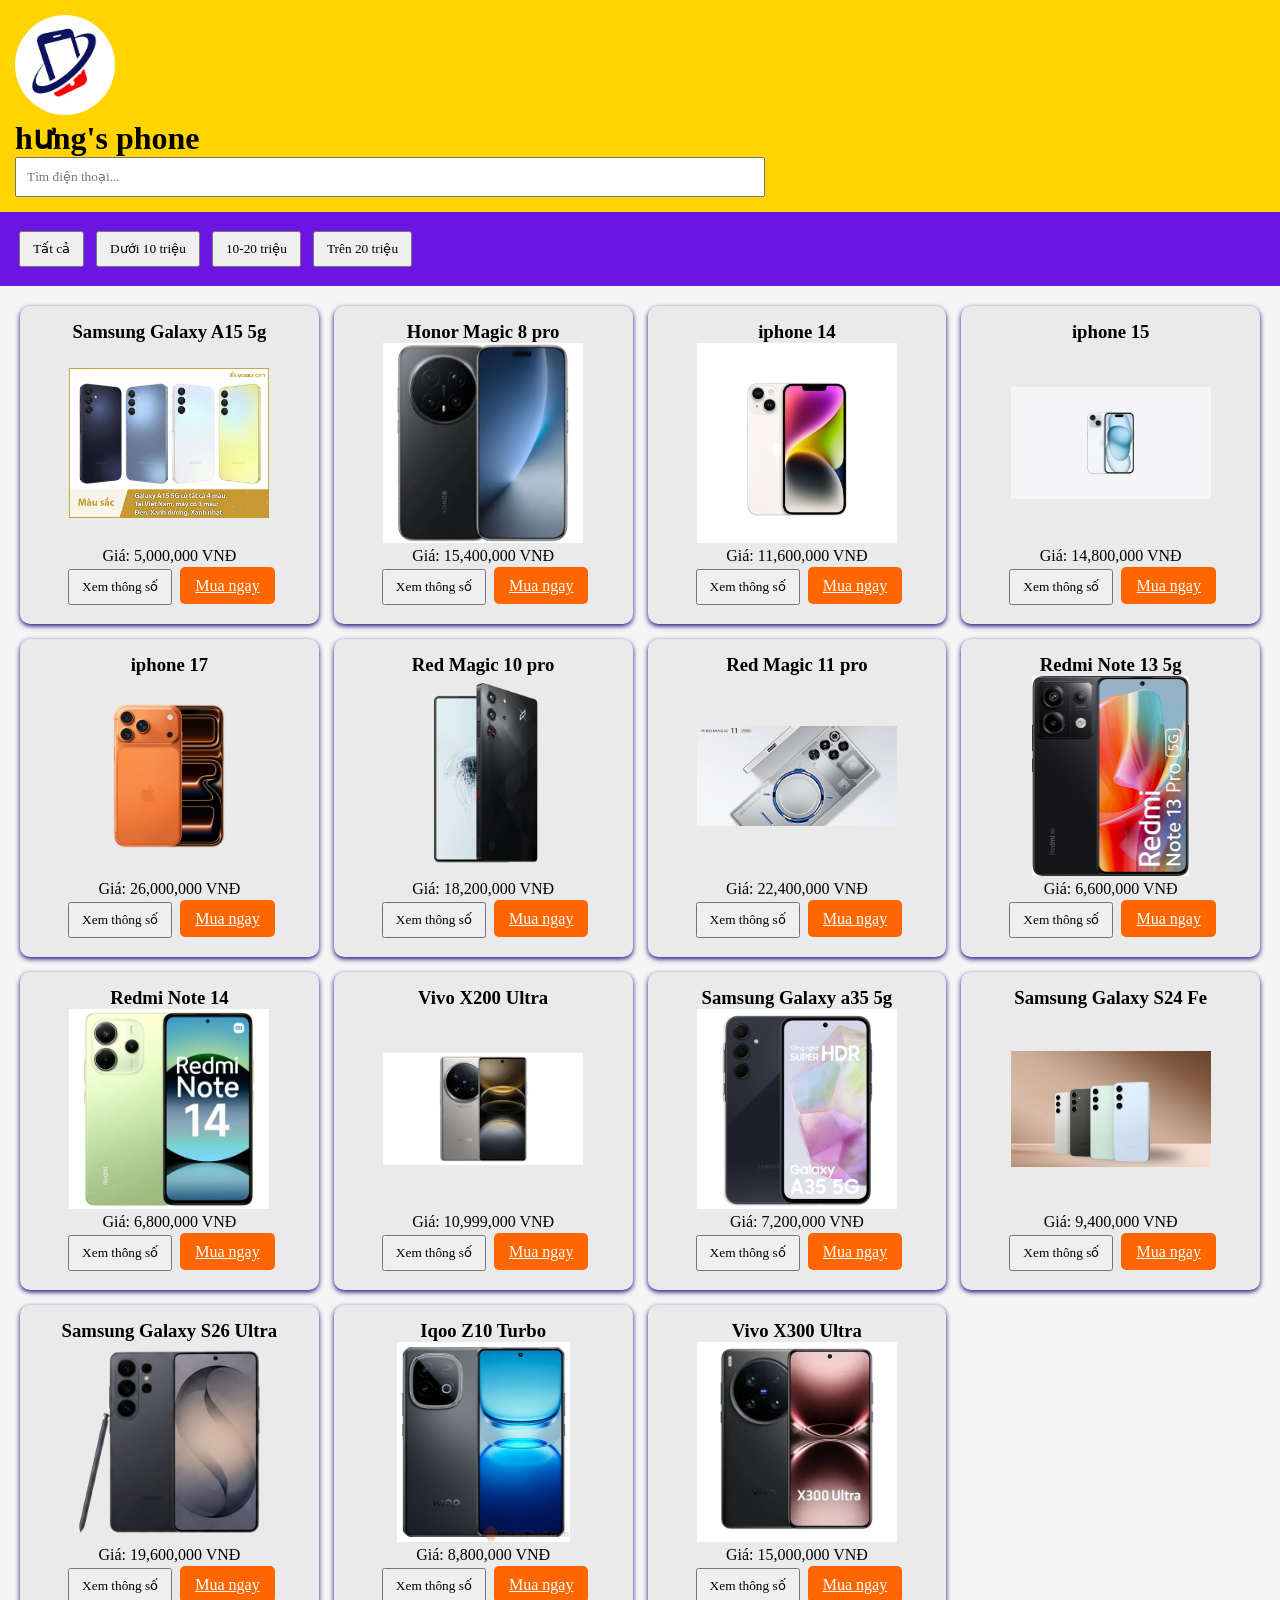
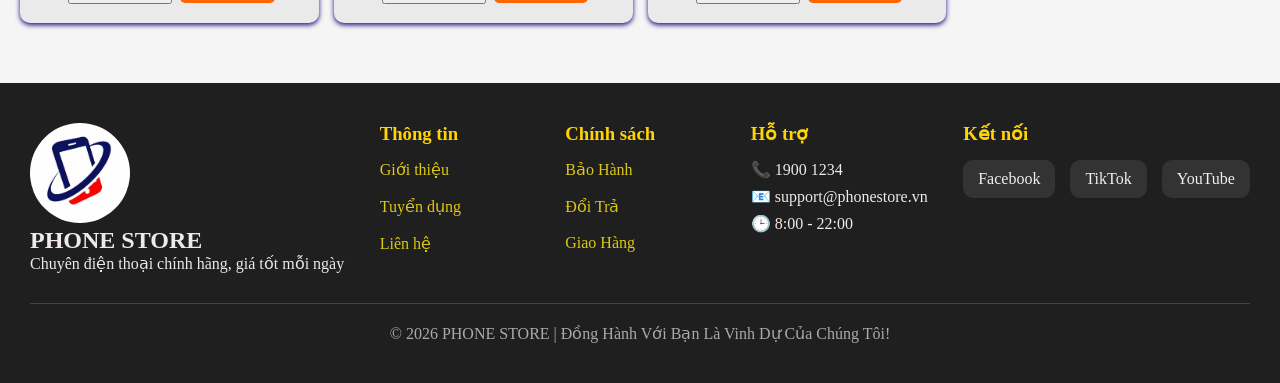
<file: index.html>
<!DOCTYPE html>
<html lang="vi">
<head>
<meta charset="UTF-8">
<meta name="viewport" content="width=device-width, initial-scale=1.0">
<title>Phone Store Pro</title>
<link rel="stylesheet" href="style.css">
<style>
    .buy-btn{
    background:#ff6600;
    color:white;
    border:none;
    padding:10px 15px;
    border-radius:5px;
    cursor:pointer;
    transition:0.3s;
}

.buy-btn:hover{
    background:#e65c00;
}

.buy-btn.selected{
    background:#28a745;
}
</style>
</head>
<body>
<header>
<img src="logo.jpg"
style="
width:100px;
height:100px;
border-radius:50%;
object-fit:cover;
">
<h1> hưng's phone</h1>
<input id="search" class="search" placeholder="Tìm điện thoại..." onkeyup="searchPhone()">
</header>
<div class="filters">
<button onclick="filterPrice('all')">Tất cả</button>
<button onclick="filterPrice('low')">Dưới 10 triệu</button>
<button onclick="filterPrice('mid')">10-20 triệu</button>
<button onclick="filterPrice('high')">Trên 20 triệu</button>
</div>
<div class="products" id="products">

<div class="card" data-price="5000000">
<h3>Samsung Galaxy A15 5g</h3>
<img src="samsunggalaxya155g.jpg" alt="phone">
<p>Giá: 5,000,000 VNĐ</p>
<button onclick="showSpec('Model 1','50MP','8GB','128GB','mediatekg99','5000mAh')">Xem thông số</button>
<a class="buy-btn" href="muahang.html">
    Mua ngay
</a>
</div>

<div class="card" data-price="15400000">
<h3>Honor Magic 8 pro</h3>
<img src="honormagic8pro.jpg" alt="phone">
<p>Giá: 15,400,000 VNĐ</p>
<button onclick="showSpec('Model 2','50MP','8GB','256GB','Snapdragon','5000mAh')">Xem thông số</button>
<a class="buy-btn" href="muahang.html">
    Mua ngay
</a>
</div>

<div class="card" data-price="11600000">
<h3>iphone 14 </h3>
<img src="iphone14.jpg" alt="phone">
<p>Giá: 11,600,000 VNĐ</p>
<button onclick="showSpec('Model 3','50MP','8GB','256GB','Snapdragon','5000mAh')">Xem thông số</button>
<a class="buy-btn" href="muahang.html">
    Mua ngay
</a>
</div>

<div class="card" data-price="14800000">
<h3>iphone 15</h3>
<img src="iphone15.jpg" alt="phone">
<p>Giá: 14,800,000 VNĐ</p>
<button onclick="showSpec('Model 4','50MP','8GB','256GB','Snapdragon','5000mAh')">Xem thông số</button>
<a class="buy-btn" href="muahang.html">
    Mua ngay
</a>
</div>

<div class="card" data-price="26000000">
<h3>iphone 17 </h3>
<img src="iphone17.jpg" alt="phone">
<p>Giá: 26,000,000 VNĐ</p>
<button onclick="showSpec('Model 5','50MP','12GB','256GB','Snapdragon','5000mAh')">Xem thông số</button>
<a class="buy-btn" href="muahang.html">
    Mua ngay
</a>
</div>

<div class="card" data-price="18200000">
<h3>Red Magic 10 pro</h3>
<img src="redmagic10pro.jpg" alt="phone">
<p>Giá: 18,200,000 VNĐ</p>
<button onclick="showSpec('Model 6','50MP','8GB','256GB','Snapdragon','5000mAh')">Xem thông số</button>
<a class="buy-btn" href="muahang.html">
    Mua ngay
</a>
</div>

<div class="card" data-price="22400000">
<h3>Red Magic 11 pro</h3>
<img src="redmagic11pro.jpg" alt="phone">
<p>Giá: 22,400,000 VNĐ</p>
<button onclick="showSpec('Model 7','50MP','8GB','256GB','Snapdragon','5000mAh')">Xem thông số</button>
<a class="buy-btn" href="muahang.html">
    Mua ngay
</a>
</div>

<div class="card" data-price="6600000">
<h3>Redmi Note 13 5g</h3>
<img src="redminote135g.jpg" alt="phone">
<p>Giá: 6,600,000 VNĐ</p>
<button onclick="showSpec('Model 8','50MP','8GB','256GB','Snapdragon','5000mAh')">Xem thông số</button>
<a class="buy-btn" href="muahang.html">
    Mua ngay
</a>
</div>

<div class="card" data-price="6800000">
<h3>Redmi Note 14</h3>
<img src="redminote14.jpg" alt="phone">
<p>Giá: 6,800,000 VNĐ</p>
<button onclick="showSpec('Model 9','50MP','8GB','256GB','Snapdragon','5000mAh')">Xem thông số</button>
<a class="buy-btn" href="muahang.html">
    Mua ngay
</a>
</div>

<div class="card" data-price="10999000">
<h3>Vivo X200 Ultra</h3>
<img src="vivox200ultra.jpg" alt="phone">
<p>Giá: 10,999,000 VNĐ</p>
<button onclick="showSpec('Model 10','50MP','8GB','256GB','Snapdragon','5000mAh')">Xem thông số</button>
<a class="buy-btn" href="muahang.html">
    Mua ngay
</a>
</div>

<div class="card" data-price="7200000">
<h3>Samsung Galaxy a35 5g</h3>
<img src="samsunggalaxya355g.jpg" alt="phone">
<p>Giá: 7,200,000 VNĐ</p>
<button onclick="showSpec('Model 11','50MP','8GB','256GB','Snapdragon','5000mAh')">Xem thông số</button>
<a class="buy-btn" href="muahang.html">
    Mua ngay
</a>
</div>

<div class="card" data-price="9400000">
<h3>Samsung Galaxy S24 Fe</h3>
<img src="samsunggalaxys24fe.jpg" alt="phone">
<p>Giá: 9,400,000 VNĐ</p>
<button onclick="showSpec('Model 12','50MP','8GB','256GB','Snapdragon','5000mAh')">Xem thông số</button>
<a class="buy-btn" href="muahang.html">
    Mua ngay
</a>
</div>

<div class="card" data-price="19600000">
<h3>Samsung Galaxy S26 Ultra</h3>
<img src="samsunggalaxys26ultra.jpg"alt="phone">
<p>Giá: 19,600,000 VNĐ</p>
<button onclick="showSpec('Model 13','50MP','8GB','256GB','Snapdragon','5000mAh')">Xem thông số</button>
<a class="buy-btn" href="muahang.html">
    Mua ngay
</a>
</div>

<div class="card" data-price="8800000">
<h3>Iqoo Z10 Turbo</h3>
<img src="iqooz10turbo.jpg" alt="phone">
<p>Giá: 8,800,000 VNĐ</p>
<button onclick="showSpec('Model 14','50MP','8GB','256GB','Snapdragon','5000mAh')">Xem thông số</button>
<a class="buy-btn" href="muahang.html">
    Mua ngay
</a>
</div>

<div class="card" data-price="15000000">
<h3>Vivo X300 Ultra</h3>
<img src="vivox300ultra.jpg" alt="phone">
<p>Giá: 15,000,000 VNĐ</p>
<button onclick="showSpec('Model 15','50MP','8GB','256GB','Snapdragon','5000mAh')">Xem thông số</button>
<a class="buy-btn" href="muahang.html">
    Mua ngay
</a>
</div>

</div>

<div id="popup">
<div id="box">
<h2 id="name"></h2>
<p id="cam"></p>
<p id="ram"></p>
<p id="rom"></p>
<p id="chip"></p>
<p id="pin"></p>
<button onclick="closePop()">Đóng</button>
</div>
</div>
<script>
  function openOrder(product, btn){

document.querySelectorAll(".buy-btn").forEach(b => {
    b.classList.remove("selected");
    b.innerText = "Mua ngay";
});

btn.classList.add("selected");
btn.innerText = "✓ Đã chọn";

document.getElementById("orderPage").style.display="block";

document.getElementById("productName").innerText =
"Sản phẩm: " + product;

}

function closeOrder(){

document.getElementById("orderPage").style.display="none";

}

function confirmOrder(){

let name=document.getElementById("fullName").value;
let phone=document.getElementById("phone").value;
let email=document.getElementById("email").value;
let address=document.getElementById("address").value;

if(name==="" || phone==="" || email==="" || address===""){
alert("Vui lòng nhập đầy đủ thông tin!");
return;
}

alert(
"Đặt hàng thành công!\n\n" +
"Họ tên: "+name+
"\nSĐT: "+phone+
"\nEmail: "+email+
"\nĐịa chỉ: "+address
);

document.getElementById("orderPage").style.display="none";

}
function searchPhone(){
let v=document.getElementById('search').value.toLowerCase();
document.querySelectorAll('.card').forEach(c=>{
c.style.display=c.innerText.toLowerCase().includes(v)?'block':'none';
});
}

function filterPrice(t){
document.querySelectorAll('.card').forEach(c=>{
let p=parseInt(c.dataset.price);
if(t==='all') c.style.display='block';
if(t==='low') c.style.display=p<10000000?'block':'none';
if(t==='mid') c.style.display=(p>=10000000&&p<=20000000)?'block':'none';
if(t==='high') c.style.display=p>20000000?'block':'none';
});
}

function showSpec(n,c,rm,ro,ch,p){
document.getElementById("popup").style.display='block';
document.getElementById("name").innerText=n;
document.getElementById("cam").innerText='Camera: '+c;
document.getElementById("ram").innerText='RAM: '+rm;
document.getElementById("rom").innerText='Bộ nhớ: '+ro;
document.getElementById("chip").innerText='Chip: '+ch;
document.getElementById("pin").innerText='Pin: '+p;
}
function closePop(){popup.style.display='none';}
</script>
<div id="orderPage" style="
display:none;
position:fixed;
top:0;
left:0;
width:100%;
height:100%;
background:white;
z-index:9999;
overflow:auto;
">

<div style="
max-width:600px;
margin:30px auto;
padding:30px;
background:white;
">

<h1>Đặt hàng</h1>

<h3 id="productName"></h3>

<label>Họ và tên</label><br>
<input id="fullName" type="text" style="width:100%;padding:10px;"><br><br>

<label>Số điện thoại</label><br>
<input id="phone" type="tel" style="width:100%;padding:10px;"><br><br>

<label>Email</label><br>
<input id="email" type="email" style="width:100%;padding:10px;"><br><br>

<label>Địa chỉ nhận hàng</label><br>
<textarea id="address"
style="width:100%;height:100px;padding:10px;"></textarea><br><br>

<button onclick="confirmOrder()">
Xác nhận mua hàng
</button>

<button onclick="closeOrder()">
Quay lại
</button>

</div>
</div>
<footer>

<div class="footer-container">

<div class="footer-logo">

<img src="logo.jpg" class="logo">

<h2>PHONE STORE</h2>

<p>
Chuyên điện thoại chính hãng,
giá tốt mỗi ngày
</p>

</div>

<div class="footer-col">
<h3>Thông tin</h3>
<a href="gioithieu.html">Giới thiệu</a><br><br>
<a href="tuyendung.html">Tuyển dụng</a><br><br>
<a href="lienhe.html">Liên hệ</a>
</div>

<div class="footer-col">
<h3>Chính sách</h3>
<a href="baohanh.html">Bảo Hành</a><br><br>
<a href="doitra.html">Đổi Trả</a><br><br>
<a href="giaohang.html">Giao Hàng</a>
</div>

<div class="footer-col">
<h3>Hỗ trợ</h3>
<p>📞 1900 1234</p>
<p>📧 support@phonestore.vn</p>
<p>🕒 8:00 - 22:00</p>
</div>

<div class="footer-col">
<h3>Kết nối</h3>

<div class="social">

<a href="https://www.facebook.com/" target="_blank">
Facebook
</a>

<a href="https://www.tiktok.com/" target="_blank">
TikTok
</a>

<a href="https://www.youtube.com/" target="_blank">
YouTube
</a>

</div>

</div>

</div>

<div class="copyright">
© 2026 PHONE STORE | Đồng Hành Với Bạn Là Vinh Dự Của Chúng Tôi!
</div>

</footer>
</body>
</html>
</file>
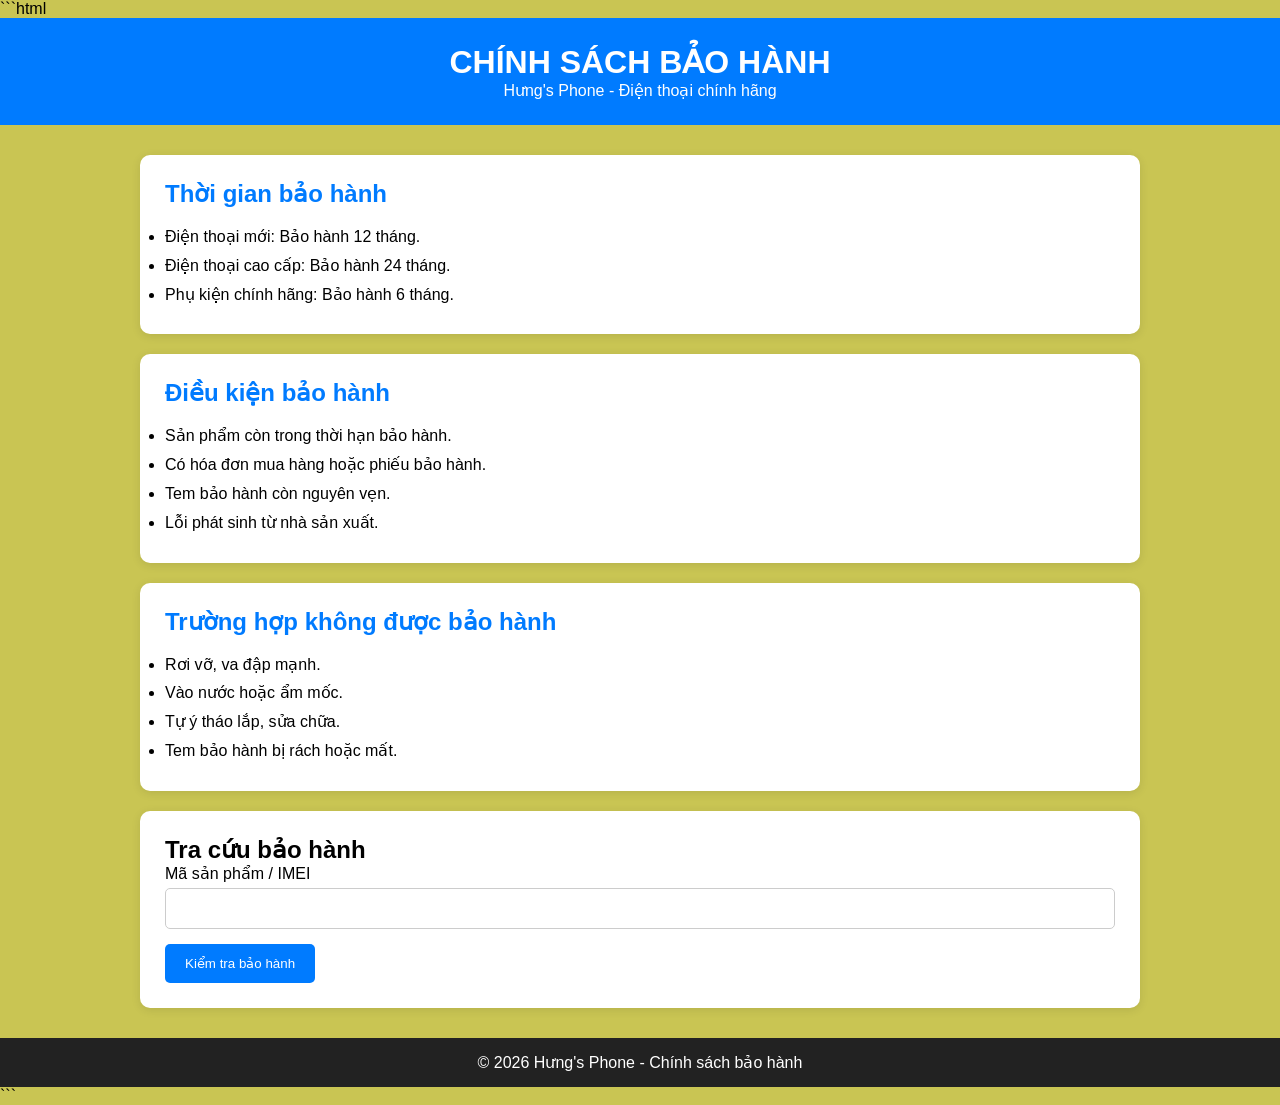
<file: baohanh.html>
```html
<!DOCTYPE html>
<html lang="vi">
<head>
<meta charset="UTF-8">
<meta name="viewport" content="width=device-width, initial-scale=1.0">
<title>Chính sách bảo hành - Hưng's Phone</title>

<style>
*{
    margin:0;
    padding:0;
    box-sizing:border-box;
    font-family:Arial,sans-serif;
}

body{
    background:#c9c553;
}

header{
    background:#007bff;
    color:white;
    text-align:center;
    padding:25px;
}

.container{
    width:90%;
    max-width:1000px;
    margin:30px auto;
}

.box{
    background:white;
    padding:25px;
    margin-bottom:20px;
    border-radius:10px;
    box-shadow:0 2px 10px rgba(0,0,0,0.1);
}

.box h2{
    color:#007bff;
    margin-bottom:15px;
}

.box p,
.box li{
    line-height:1.8;
}

form{
    background:white;
    padding:25px;
    border-radius:10px;
    box-shadow:0 2px 10px rgba(0,0,0,0.1);
}

input{
    width:100%;
    padding:12px;
    margin-top:5px;
    margin-bottom:15px;
    border:1px solid #ccc;
    border-radius:5px;
}

button{
    background:#007bff;
    color:white;
    border:none;
    padding:12px 20px;
    border-radius:5px;
    cursor:pointer;
}

button:hover{
    background:#0056b3;
}

footer{
    background:#222;
    color:white;
    text-align:center;
    padding:15px;
    margin-top:30px;
}
</style>
</head>
<body>

<header>
    <h1>CHÍNH SÁCH BẢO HÀNH</h1>
    <p>Hưng's Phone - Điện thoại chính hãng</p>
</header>

<div class="container">

    <div class="box">
        <h2>Thời gian bảo hành</h2>
        <ul>
            <li>Điện thoại mới: Bảo hành 12 tháng.</li>
            <li>Điện thoại cao cấp: Bảo hành 24 tháng.</li>
            <li>Phụ kiện chính hãng: Bảo hành 6 tháng.</li>
        </ul>
    </div>

    <div class="box">
        <h2>Điều kiện bảo hành</h2>
        <ul>
            <li>Sản phẩm còn trong thời hạn bảo hành.</li>
            <li>Có hóa đơn mua hàng hoặc phiếu bảo hành.</li>
            <li>Tem bảo hành còn nguyên vẹn.</li>
            <li>Lỗi phát sinh từ nhà sản xuất.</li>
        </ul>
    </div>

    <div class="box">
        <h2>Trường hợp không được bảo hành</h2>
        <ul>
            <li>Rơi vỡ, va đập mạnh.</li>
            <li>Vào nước hoặc ẩm mốc.</li>
            <li>Tự ý tháo lắp, sửa chữa.</li>
            <li>Tem bảo hành bị rách hoặc mất.</li>
        </ul>
    </div>

    <form onsubmit="checkWarranty(event)">

        <h2>Tra cứu bảo hành</h2>

        <label>Mã sản phẩm / IMEI</label>
        <input type="text" id="imei" required>

        <button type="submit">
            Kiểm tra bảo hành
        </button>

    </form>

</div>

<footer>
    © 2026 Hưng's Phone - Chính sách bảo hành
</footer>

<script>

function checkWarranty(event){

    event.preventDefault();

    let imei = document.getElementById("imei").value;

    alert(
        "Mã sản phẩm: " + imei +
        "\n\nSản phẩm đang còn thời hạn bảo hành."
    );

}

</script>

</body>
</html>
```
</file>
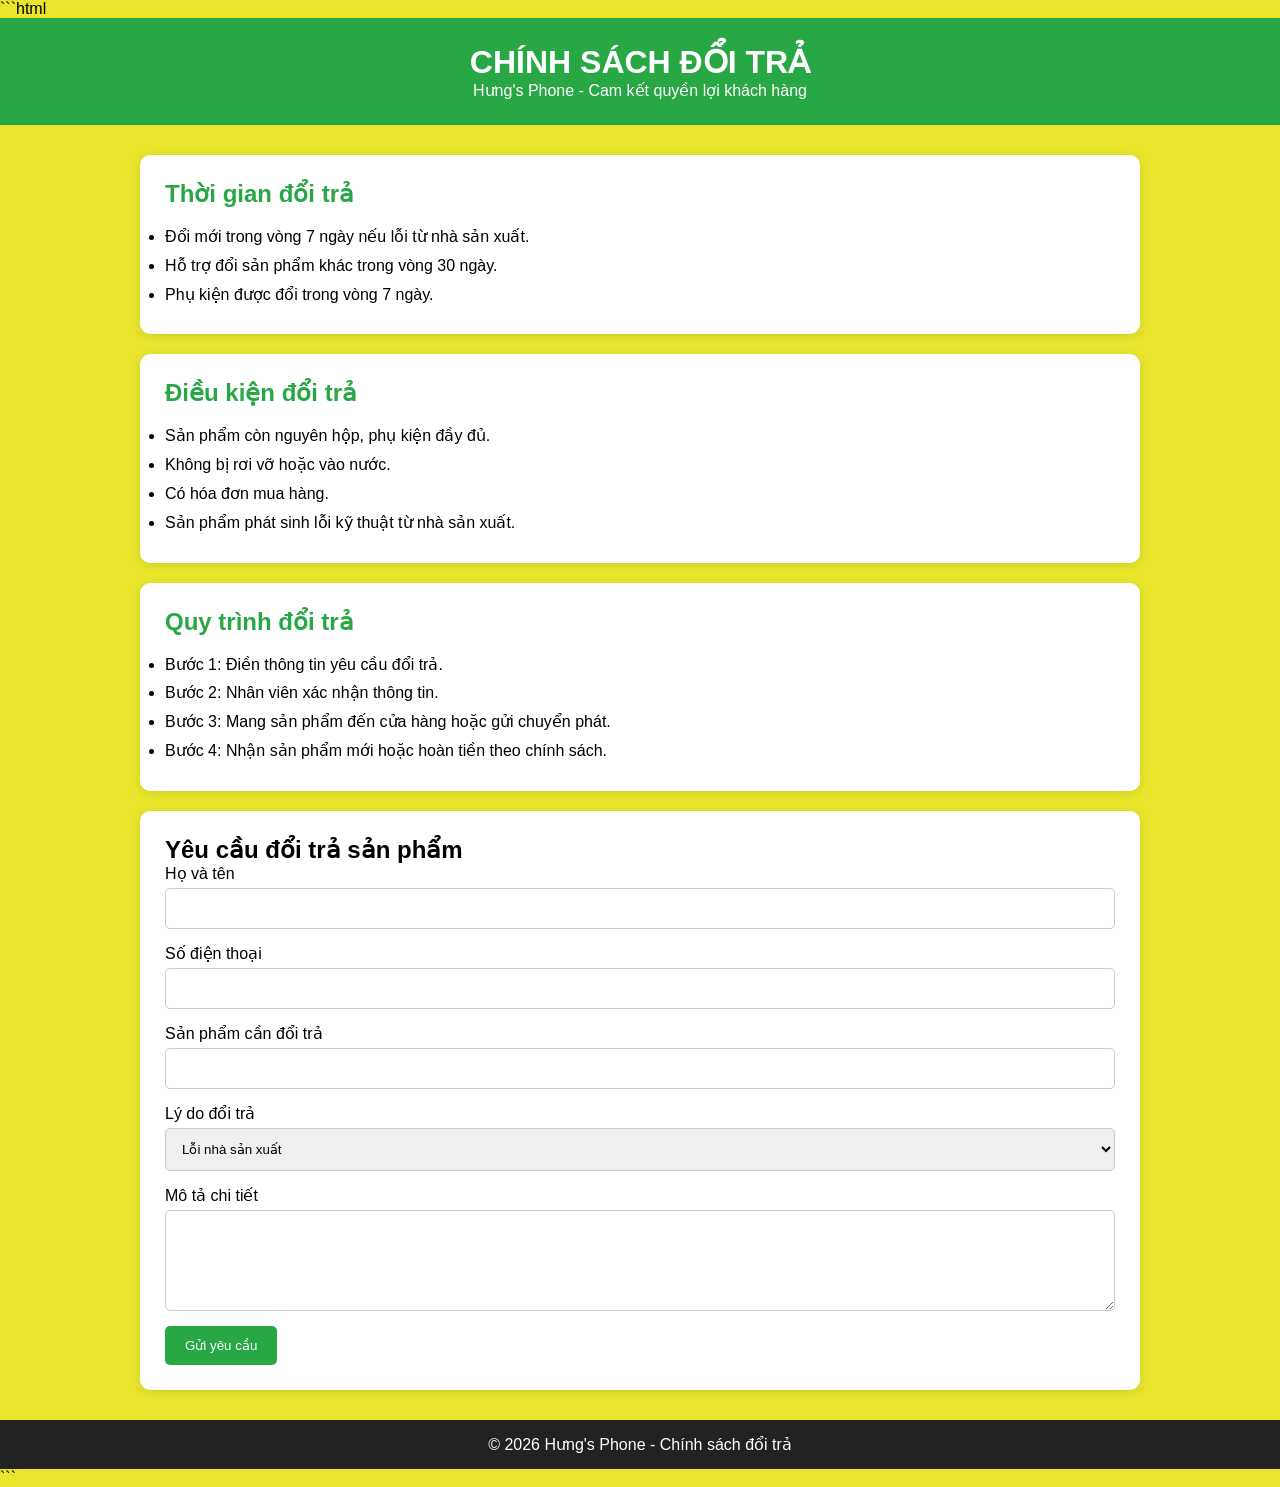
<file: doitra.html>
```html
<!DOCTYPE html>
<html lang="vi">
<head>
<meta charset="UTF-8">
<meta name="viewport" content="width=device-width, initial-scale=1.0">
<title>Chính sách đổi trả - Hưng's Phone</title>

<style>
*{
    margin:0;
    padding:0;
    box-sizing:border-box;
    font-family:Arial,sans-serif;
}

body{
    background:#e8e52c;
}

header{
    background:#28a745;
    color:white;
    text-align:center;
    padding:25px;
}

.container{
    width:90%;
    max-width:1000px;
    margin:30px auto;
}

.box{
    background:white;
    padding:25px;
    margin-bottom:20px;
    border-radius:10px;
    box-shadow:0 2px 10px rgba(0,0,0,0.1);
}

.box h2{
    color:#28a745;
    margin-bottom:15px;
}

.box li{
    line-height:1.8;
}

form{
    background:white;
    padding:25px;
    border-radius:10px;
    box-shadow:0 2px 10px rgba(0,0,0,0.1);
}

input,
select,
textarea{
    width:100%;
    padding:12px;
    margin-top:5px;
    margin-bottom:15px;
    border:1px solid #ccc;
    border-radius:5px;
}

button{
    background:#28a745;
    color:white;
    border:none;
    padding:12px 20px;
    border-radius:5px;
    cursor:pointer;
}

button:hover{
    background:#1e7e34;
}

footer{
    background:#222;
    color:white;
    text-align:center;
    padding:15px;
    margin-top:30px;
}
</style>
</head>
<body>

<header>
    <h1>CHÍNH SÁCH ĐỔI TRẢ</h1>
    <p>Hưng's Phone - Cam kết quyền lợi khách hàng</p>
</header>

<div class="container">

    <div class="box">
        <h2>Thời gian đổi trả</h2>
        <ul>
            <li>Đổi mới trong vòng 7 ngày nếu lỗi từ nhà sản xuất.</li>
            <li>Hỗ trợ đổi sản phẩm khác trong vòng 30 ngày.</li>
            <li>Phụ kiện được đổi trong vòng 7 ngày.</li>
        </ul>
    </div>

    <div class="box">
        <h2>Điều kiện đổi trả</h2>
        <ul>
            <li>Sản phẩm còn nguyên hộp, phụ kiện đầy đủ.</li>
            <li>Không bị rơi vỡ hoặc vào nước.</li>
            <li>Có hóa đơn mua hàng.</li>
            <li>Sản phẩm phát sinh lỗi kỹ thuật từ nhà sản xuất.</li>
        </ul>
    </div>

    <div class="box">
        <h2>Quy trình đổi trả</h2>
        <ul>
            <li>Bước 1: Điền thông tin yêu cầu đổi trả.</li>
            <li>Bước 2: Nhân viên xác nhận thông tin.</li>
            <li>Bước 3: Mang sản phẩm đến cửa hàng hoặc gửi chuyển phát.</li>
            <li>Bước 4: Nhận sản phẩm mới hoặc hoàn tiền theo chính sách.</li>
        </ul>
    </div>

    <form onsubmit="requestReturn(event)">

        <h2>Yêu cầu đổi trả sản phẩm</h2>

        <label>Họ và tên</label>
        <input type="text" id="name" required>

        <label>Số điện thoại</label>
        <input type="tel" id="phone" required>

        <label>Sản phẩm cần đổi trả</label>
        <input type="text" id="product" required>

        <label>Lý do đổi trả</label>
        <select id="reason">
            <option>Lỗi nhà sản xuất</option>
            <option>Giao sai sản phẩm</option>
            <option>Sản phẩm bị hư hỏng</option>
            <option>Lý do khác</option>
        </select>

        <label>Mô tả chi tiết</label>
        <textarea rows="5"></textarea>

        <button type="submit">
            Gửi yêu cầu
        </button>

    </form>

</div>

<footer>
    © 2026 Hưng's Phone - Chính sách đổi trả
</footer>

<script>

function requestReturn(event){

    event.preventDefault();

    let name = document.getElementById("name").value;
    let product = document.getElementById("product").value;

    alert(
        "Yêu cầu đổi trả của " + name +
        "\nSản phẩm: " + product +
        "\nĐã được gửi thành công!"
    );

}

</script>

</body>
</html>
```
</file>
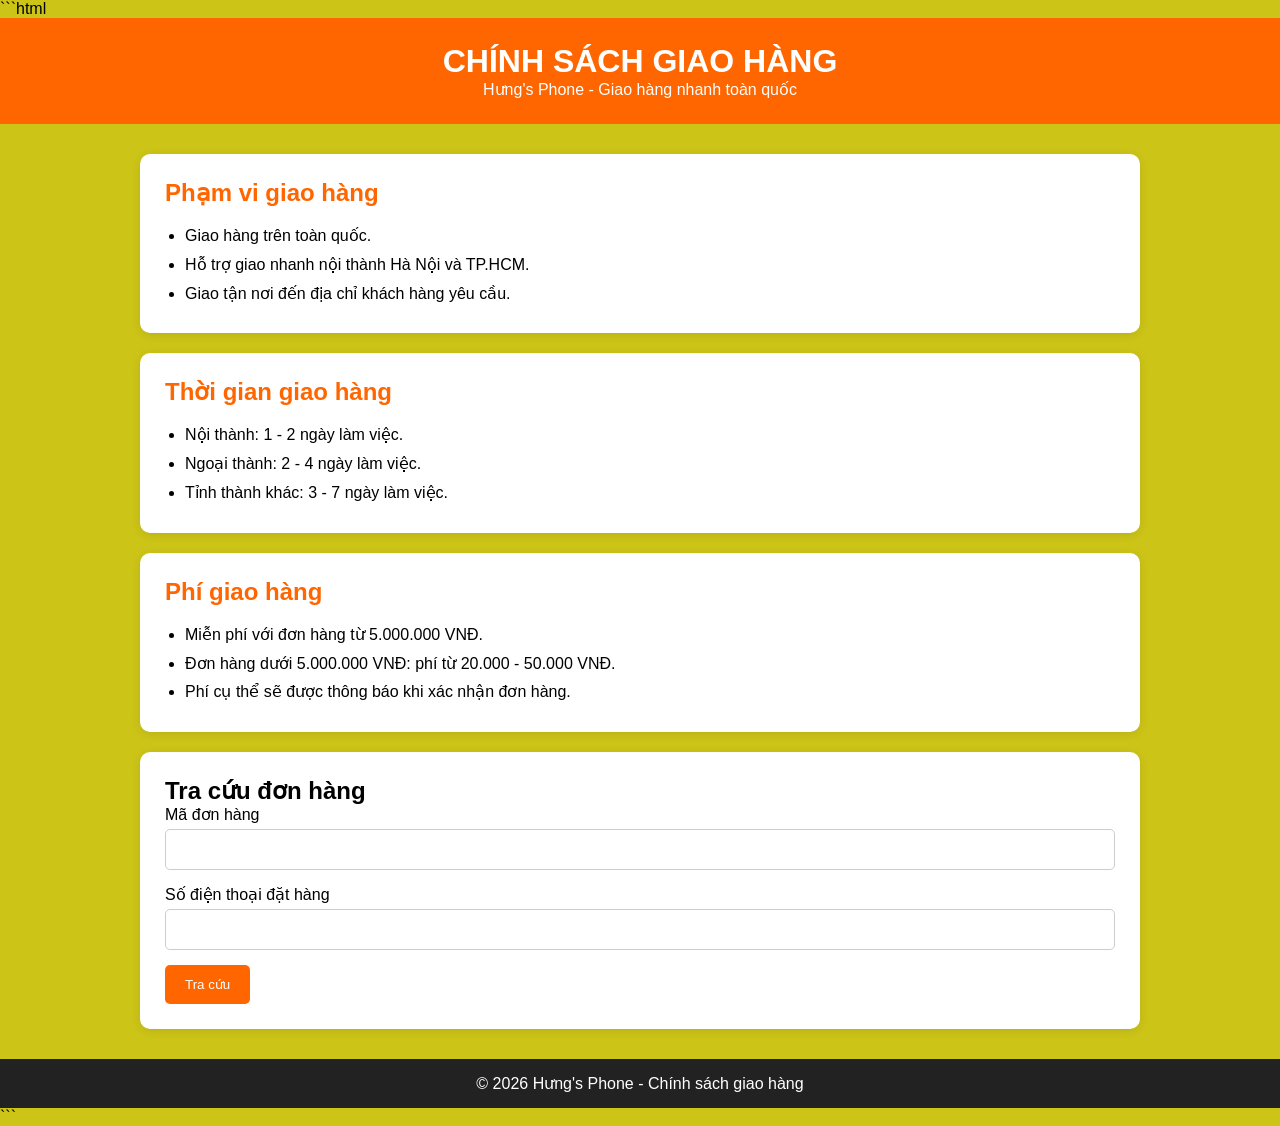
<file: giaohang.html>
```html
<!DOCTYPE html>
<html lang="vi">
<head>
<meta charset="UTF-8">
<meta name="viewport" content="width=device-width, initial-scale=1.0">
<title>Chính sách giao hàng - Hưng's Phone</title>

<style>
*{
    margin:0;
    padding:0;
    box-sizing:border-box;
    font-family:Arial,sans-serif;
}

body{
    background:#cdc418;
}

header{
    background:#ff6600;
    color:white;
    text-align:center;
    padding:25px;
}

.container{
    width:90%;
    max-width:1000px;
    margin:30px auto;
}

.box{
    background:white;
    padding:25px;
    margin-bottom:20px;
    border-radius:10px;
    box-shadow:0 2px 10px rgba(0,0,0,0.1);
}

.box h2{
    color:#ff6600;
    margin-bottom:15px;
}

.box ul{
    margin-left:20px;
}

.box li{
    line-height:1.8;
}

form{
    background:white;
    padding:25px;
    border-radius:10px;
    box-shadow:0 2px 10px rgba(0,0,0,0.1);
}

input,
textarea{
    width:100%;
    padding:12px;
    margin-top:5px;
    margin-bottom:15px;
    border:1px solid #ccc;
    border-radius:5px;
}

button{
    background:#ff6600;
    color:white;
    border:none;
    padding:12px 20px;
    border-radius:5px;
    cursor:pointer;
}

button:hover{
    background:#e65c00;
}

footer{
    background:#222;
    color:white;
    text-align:center;
    padding:15px;
    margin-top:30px;
}
</style>
</head>
<body>

<header>
    <h1>CHÍNH SÁCH GIAO HÀNG</h1>
    <p>Hưng's Phone - Giao hàng nhanh toàn quốc</p>
</header>

<div class="container">

    <div class="box">
        <h2>Phạm vi giao hàng</h2>
        <ul>
            <li>Giao hàng trên toàn quốc.</li>
            <li>Hỗ trợ giao nhanh nội thành Hà Nội và TP.HCM.</li>
            <li>Giao tận nơi đến địa chỉ khách hàng yêu cầu.</li>
        </ul>
    </div>

    <div class="box">
        <h2>Thời gian giao hàng</h2>
        <ul>
            <li>Nội thành: 1 - 2 ngày làm việc.</li>
            <li>Ngoại thành: 2 - 4 ngày làm việc.</li>
            <li>Tỉnh thành khác: 3 - 7 ngày làm việc.</li>
        </ul>
    </div>

    <div class="box">
        <h2>Phí giao hàng</h2>
        <ul>
            <li>Miễn phí với đơn hàng từ 5.000.000 VNĐ.</li>
            <li>Đơn hàng dưới 5.000.000 VNĐ: phí từ 20.000 - 50.000 VNĐ.</li>
            <li>Phí cụ thể sẽ được thông báo khi xác nhận đơn hàng.</li>
        </ul>
    </div>

    <form onsubmit="trackOrder(event)">

        <h2>Tra cứu đơn hàng</h2>

        <label>Mã đơn hàng</label>
        <input type="text" id="orderCode" required>

        <label>Số điện thoại đặt hàng</label>
        <input type="tel" required>

        <button type="submit">
            Tra cứu
        </button>

    </form>

</div>

<footer>
    © 2026 Hưng's Phone - Chính sách giao hàng
</footer>

<script>

function trackOrder(event){

    event.preventDefault();

    let code =
    document.getElementById("orderCode").value;

    alert(
        "Mã đơn hàng: " + code +
        "\n\nĐơn hàng đang được vận chuyển."
    );

}

</script>

</body>
</html>
```
</file>
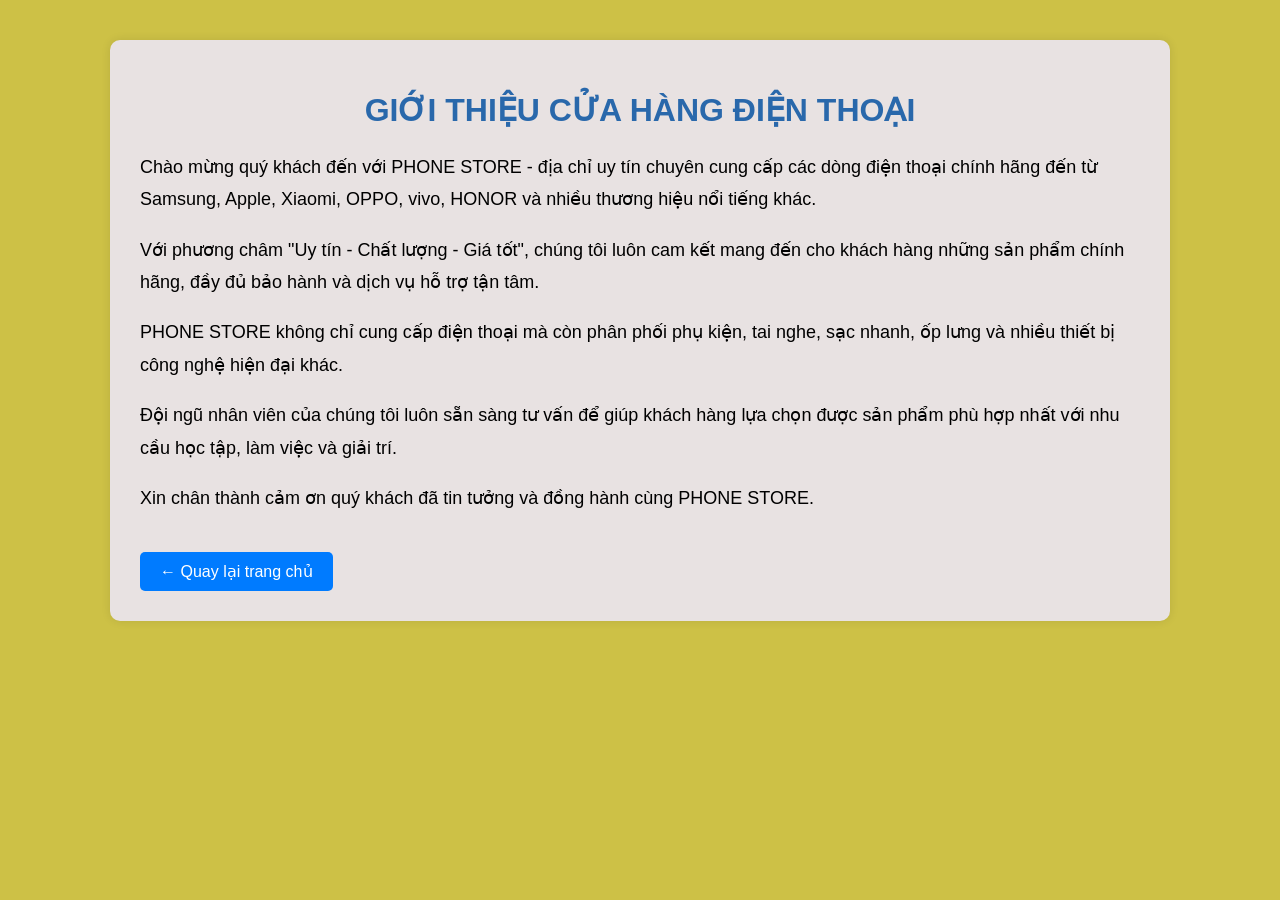
<file: gioithieu.html>
<!DOCTYPE html>
<html lang="vi">
<head>
<meta charset="UTF-8">
<meta name="viewport" content="width=device-width, initial-scale=1.0">
<title>Giới thiệu cửa hàng</title>

<style>
body{
    font-family: Arial, sans-serif;
    background:#cdc146;
    margin:0;
    padding:0;
}

.container{
    max-width:1000px;
    margin:40px auto;
    background:rgb(232, 226, 226);
    padding:30px;
    border-radius:10px;
    box-shadow:0 0 10px rgba(0,0,0,0.1);
}

h1{
    color:#2968ab;
    text-align:center;
}

p{
    line-height:1.8;
    font-size:18px;
}

.back{
    display:inline-block;
    margin-top:20px;
    padding:10px 20px;
    background:#007bff;
    color:white;
    text-decoration:none;
    border-radius:5px;
}

.back:hover{
    background:#0056b3;
}
</style>
</head>
<body>

<div class="container">
    <h1>GIỚI THIỆU CỬA HÀNG ĐIỆN THOẠI</h1>

    <p>
        Chào mừng quý khách đến với PHONE STORE - địa chỉ uy tín chuyên cung cấp
        các dòng điện thoại chính hãng đến từ Samsung, Apple, Xiaomi, OPPO,
        vivo, HONOR và nhiều thương hiệu nổi tiếng khác.
    </p>

    <p>
        Với phương châm "Uy tín - Chất lượng - Giá tốt", chúng tôi luôn cam kết
        mang đến cho khách hàng những sản phẩm chính hãng, đầy đủ bảo hành và
        dịch vụ hỗ trợ tận tâm.
    </p>

    <p>
        PHONE STORE không chỉ cung cấp điện thoại mà còn phân phối phụ kiện,
        tai nghe, sạc nhanh, ốp lưng và nhiều thiết bị công nghệ hiện đại khác.
    </p>

    <p>
        Đội ngũ nhân viên của chúng tôi luôn sẵn sàng tư vấn để giúp khách hàng
        lựa chọn được sản phẩm phù hợp nhất với nhu cầu học tập, làm việc và giải trí.
    </p>

    <p>
        Xin chân thành cảm ơn quý khách đã tin tưởng và đồng hành cùng PHONE STORE.
    </p>

    <a href="index.html" class="back">← Quay lại trang chủ</a>
</div>

</body>
</html>
</file>
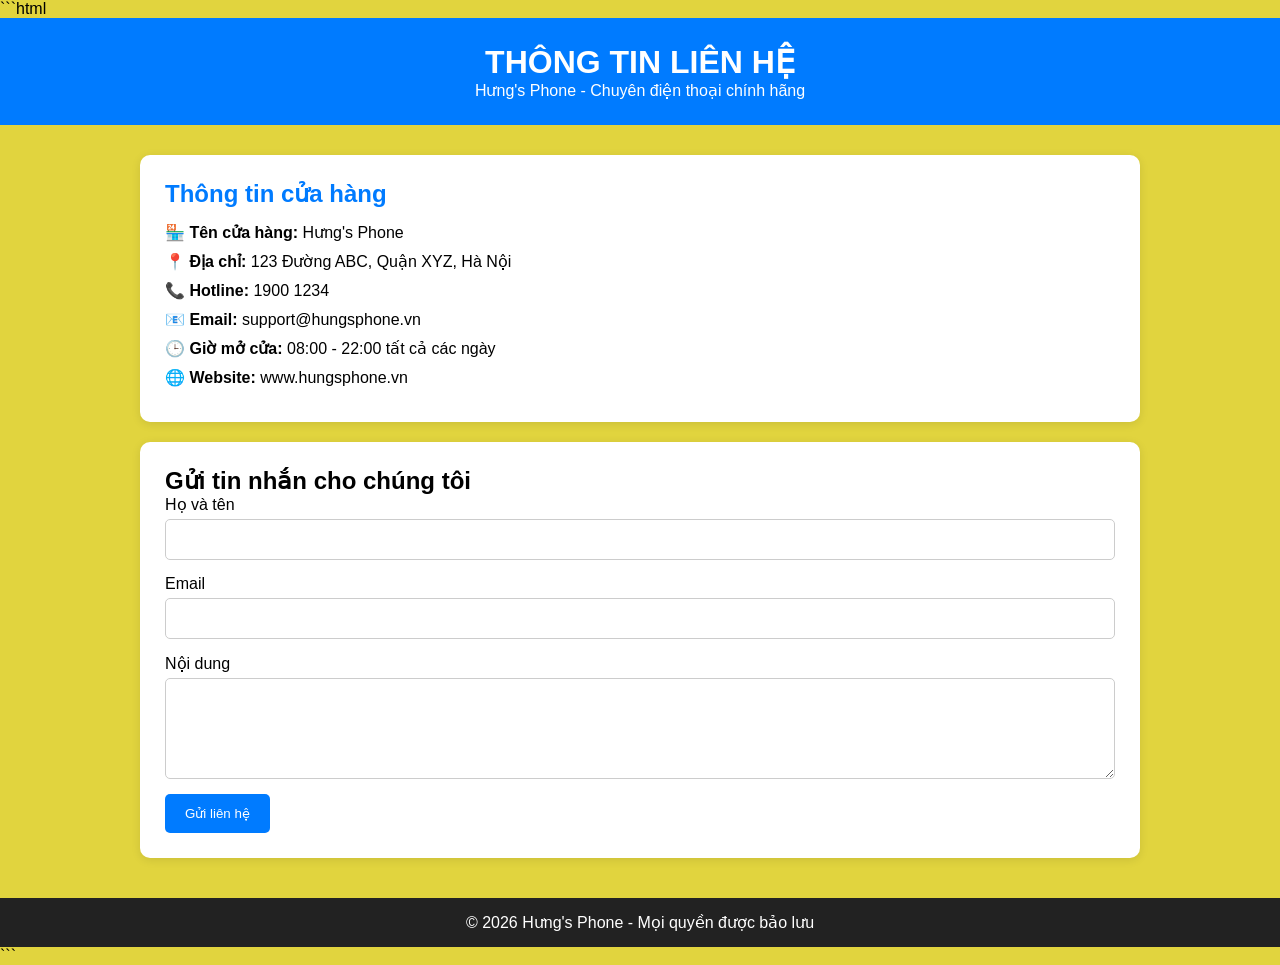
<file: lienhe.html>
```html
<!DOCTYPE html>
<html lang="vi">
<head>
<meta charset="UTF-8">
<meta name="viewport" content="width=device-width, initial-scale=1.0">
<title>Liên hệ - Hưng's Phone</title>

<style>
*{
    margin:0;
    padding:0;
    box-sizing:border-box;
    font-family:Arial, sans-serif;
}

body{
    background:#e1d43e;
}

header{
    background:#007bff;
    color:white;
    text-align:center;
    padding:25px;
}

.container{
    width:90%;
    max-width:1000px;
    margin:30px auto;
}

.contact-box{
    background:white;
    padding:25px;
    border-radius:10px;
    box-shadow:0 2px 10px rgba(0,0,0,0.1);
    margin-bottom:20px;
}

.contact-box h2{
    color:#007bff;
    margin-bottom:15px;
}

.contact-box p{
    margin:10px 0;
}

form{
    background:white;
    padding:25px;
    border-radius:10px;
    box-shadow:0 2px 10px rgba(0,0,0,0.1);
}

input,
textarea{
    width:100%;
    padding:12px;
    margin-top:5px;
    margin-bottom:15px;
    border:1px solid #ccc;
    border-radius:5px;
}

button{
    background:#007bff;
    color:white;
    border:none;
    padding:12px 20px;
    border-radius:5px;
    cursor:pointer;
}

button:hover{
    background:#0056b3;
}

footer{
    margin-top:40px;
    background:#222;
    color:white;
    text-align:center;
    padding:15px;
}
</style>
</head>
<body>

<header>
    <h1>THÔNG TIN LIÊN HỆ</h1>
    <p>Hưng's Phone - Chuyên điện thoại chính hãng</p>
</header>

<div class="container">

    <div class="contact-box">
        <h2>Thông tin cửa hàng</h2>

        <p><strong>🏪 Tên cửa hàng:</strong> Hưng's Phone</p>

        <p><strong>📍 Địa chỉ:</strong> 123 Đường ABC, Quận XYZ, Hà Nội</p>

        <p><strong>📞 Hotline:</strong> 1900 1234</p>

        <p><strong>📧 Email:</strong> support@hungsphone.vn</p>

        <p><strong>🕒 Giờ mở cửa:</strong> 08:00 - 22:00 tất cả các ngày</p>

        <p><strong>🌐 Website:</strong> www.hungsphone.vn</p>
    </div>

    <form onsubmit="sendMessage(event)">

        <h2>Gửi tin nhắn cho chúng tôi</h2>

        <label>Họ và tên</label>
        <input type="text" id="name" required>

        <label>Email</label>
        <input type="email" id="email" required>

        <label>Nội dung</label>
        <textarea id="message" rows="5" required></textarea>

        <button type="submit">
            Gửi liên hệ
        </button>

    </form>

</div>

<footer>
    © 2026 Hưng's Phone - Mọi quyền được bảo lưu
</footer>

<script>

function sendMessage(event){

    event.preventDefault();

    let name = document.getElementById("name").value;

    alert(
        "Cảm ơn " + name +
        " đã liên hệ với Hưng's Phone. Chúng tôi sẽ phản hồi sớm nhất!"
    );

}

</script>

</body>
</html>
```
</file>
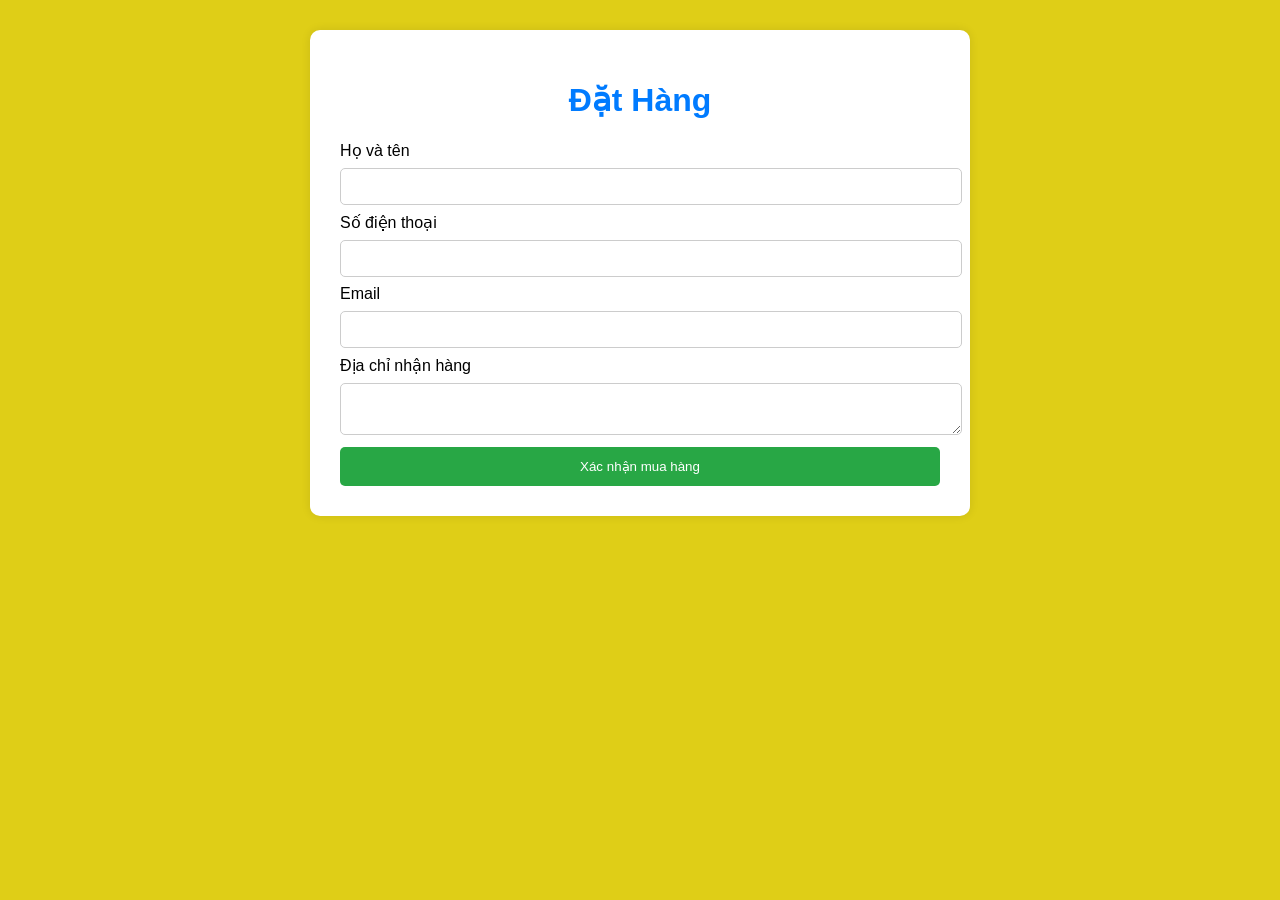
<file: muahang.html>
<!DOCTYPE html>
<html lang="vi">
<head>
<meta charset="UTF-8">
<meta name="viewport" content="width=device-width, initial-scale=1.0">
<title>Mua hàng - Hưng's Phone</title>

<style>
body{
    font-family:Arial,sans-serif;
    background:#dfce17;
}

.container{
    width:90%;
    max-width:600px;
    margin:30px auto;
    background:white;
    padding:30px;
    border-radius:10px;
    box-shadow:0 0 10px rgba(0,0,0,0.1);
}

h1{
    text-align:center;
    color:#007bff;
}

input, textarea{
    width:100%;
    padding:10px;
    margin:8px 0;
    border:1px solid #ccc;
    border-radius:5px;
}

button{
    width:100%;
    padding:12px;
    background:#28a745;
    color:white;
    border:none;
    border-radius:5px;
    cursor:pointer;
}

button:hover{
    background:#218838;
}
</style>

</head>
<body>

<div class="container">

<h1>Đặt Hàng</h1>

<form onsubmit="orderSuccess(event)">

<label>Họ và tên</label>
<input type="text" required>

<label>Số điện thoại</label>
<input type="tel" required>

<label>Email</label>
<input type="email" required>

<label>Địa chỉ nhận hàng</label>
<textarea required></textarea>

<button type="submit">
Xác nhận mua hàng
</button>

</form>

</div>

<script>
function orderSuccess(event){
    event.preventDefault();
    alert("Đặt hàng thành công!");
}
</script>

</body>
</html>
</file>
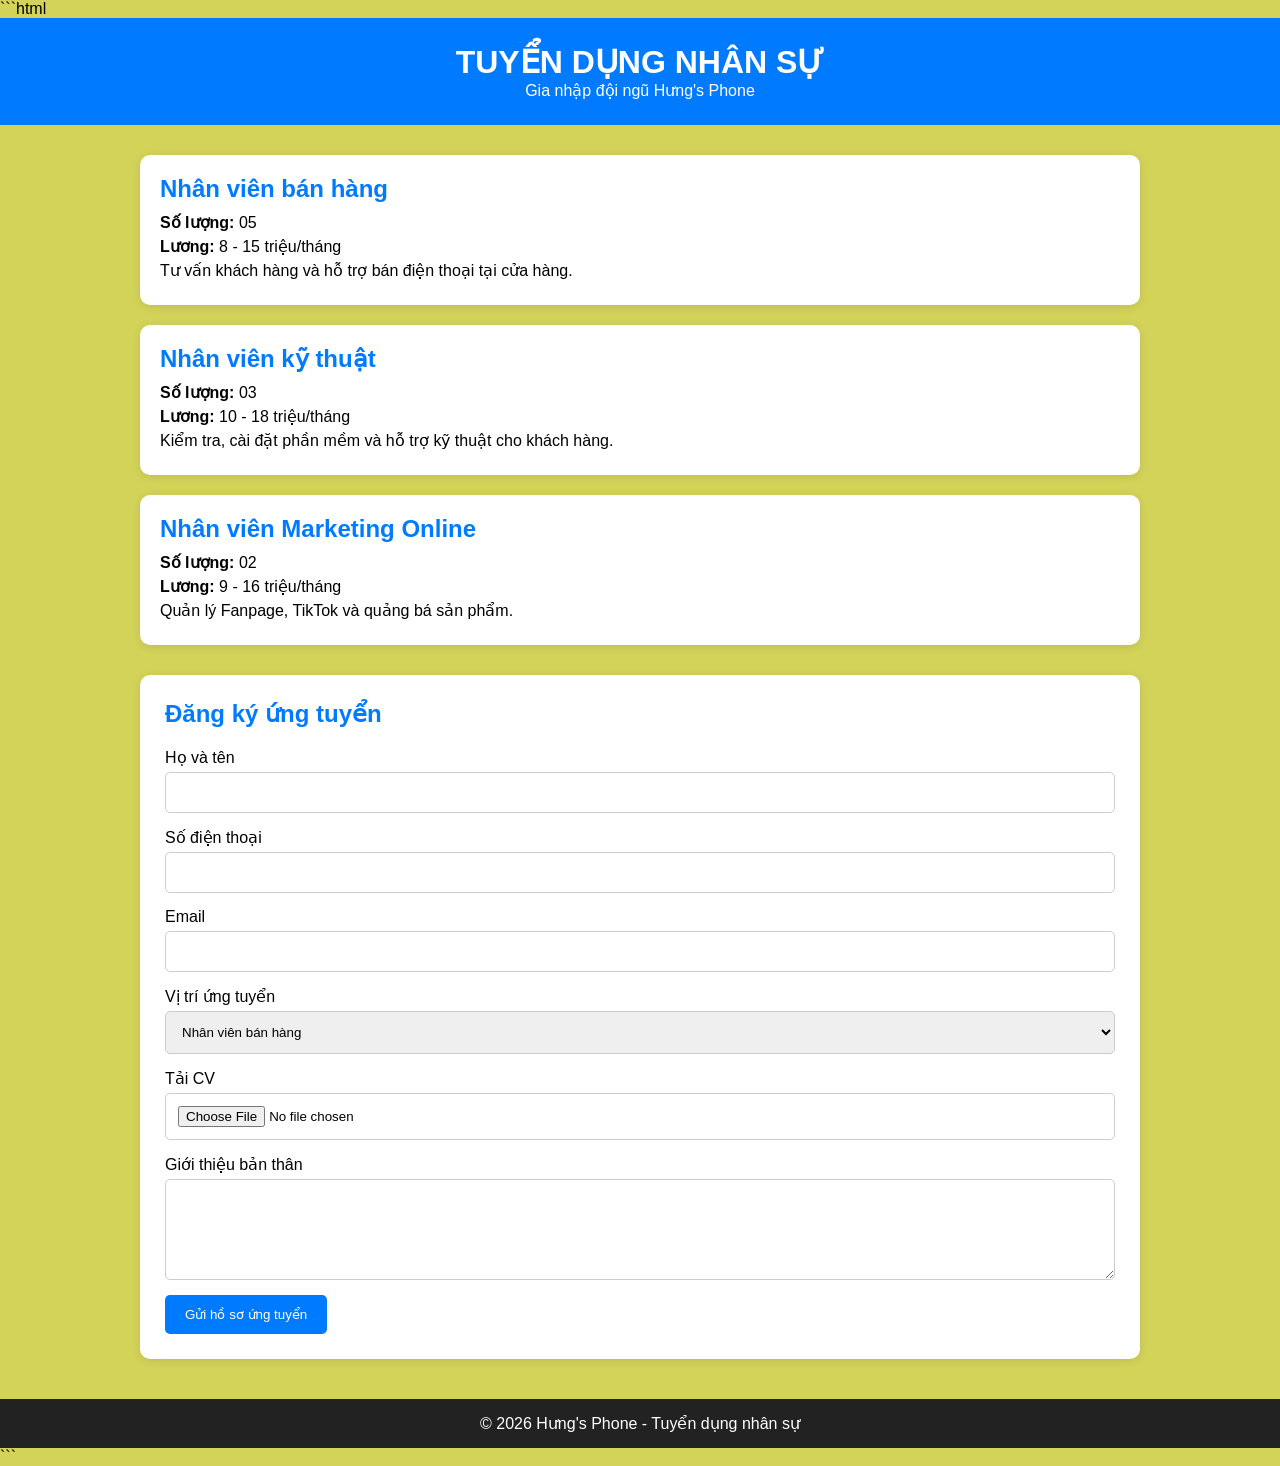
<file: tuyendung.html>
```html
<!DOCTYPE html>
<html lang="vi">
<head>
<meta charset="UTF-8">
<meta name="viewport" content="width=device-width, initial-scale=1.0">
<title>Tuyển dụng - Hưng's Phone</title>

<style>
*{
    margin:0;
    padding:0;
    box-sizing:border-box;
    font-family:Arial,sans-serif;
}

body{
    background:#d3d35a;
}

header{
    background:#007bff;
    color:white;
    text-align:center;
    padding:25px;
}

.container{
    width:90%;
    max-width:1000px;
    margin:30px auto;
}

.job{
    background:white;
    padding:20px;
    margin-bottom:20px;
    border-radius:10px;
    box-shadow:0 2px 10px rgba(0,0,0,0.1);
}

.job h2{
    color:#007bff;
    margin-bottom:10px;
}

.job p{
    margin:5px 0;
}

.form-box{
    background:white;
    padding:25px;
    border-radius:10px;
    box-shadow:0 2px 10px rgba(0,0,0,0.1);
    margin-top:30px;
}

.form-box h2{
    margin-bottom:20px;
    color:#007bff;
}

input,
select,
textarea{
    width:100%;
    padding:12px;
    margin-top:5px;
    margin-bottom:15px;
    border:1px solid #ccc;
    border-radius:5px;
}

button{
    background:#007bff;
    color:white;
    border:none;
    padding:12px 20px;
    border-radius:5px;
    cursor:pointer;
}

button:hover{
    background:#0056b3;
}

footer{
    margin-top:40px;
    background:#222;
    color:white;
    text-align:center;
    padding:15px;
}
</style>
</head>
<body>

<header>
    <h1>TUYỂN DỤNG NHÂN SỰ</h1>
    <p>Gia nhập đội ngũ Hưng's Phone</p>
</header>

<div class="container">

    <div class="job">
        <h2>Nhân viên bán hàng</h2>
        <p><b>Số lượng:</b> 05</p>
        <p><b>Lương:</b> 8 - 15 triệu/tháng</p>
        <p>Tư vấn khách hàng và hỗ trợ bán điện thoại tại cửa hàng.</p>
    </div>

    <div class="job">
        <h2>Nhân viên kỹ thuật</h2>
        <p><b>Số lượng:</b> 03</p>
        <p><b>Lương:</b> 10 - 18 triệu/tháng</p>
        <p>Kiểm tra, cài đặt phần mềm và hỗ trợ kỹ thuật cho khách hàng.</p>
    </div>

    <div class="job">
        <h2>Nhân viên Marketing Online</h2>
        <p><b>Số lượng:</b> 02</p>
        <p><b>Lương:</b> 9 - 16 triệu/tháng</p>
        <p>Quản lý Fanpage, TikTok và quảng bá sản phẩm.</p>
    </div>

    <div class="form-box">

        <h2>Đăng ký ứng tuyển</h2>

        <form onsubmit="submitCV(event)">

            <label>Họ và tên</label>
            <input type="text" id="name" required>

            <label>Số điện thoại</label>
            <input type="tel" id="phone" required>

            <label>Email</label>
            <input type="email" id="email" required>

            <label>Vị trí ứng tuyển</label>
            <select id="job">
                <option>Nhân viên bán hàng</option>
                <option>Nhân viên kỹ thuật</option>
                <option>Nhân viên Marketing Online</option>
            </select>

            <label>Tải CV</label>
            <input type="file" required>

            <label>Giới thiệu bản thân</label>
            <textarea rows="5"></textarea>

            <button type="submit">
                Gửi hồ sơ ứng tuyển
            </button>

        </form>

    </div>

</div>

<footer>
    © 2026 Hưng's Phone - Tuyển dụng nhân sự
</footer>

<script>

function submitCV(event){

    event.preventDefault();

    let name = document.getElementById("name").value;
    let job = document.getElementById("job").value;

    alert(
        "Cảm ơn " + name +
        " đã ứng tuyển vị trí " +
        job +
        ". Chúng tôi sẽ liên hệ với bạn sớm nhất!"
    );

}

</script>

</body>
</html>
```
</file>
<file: style.css>
*{
    margin:0;
    padding:0;
    box-sizing:border-box;
    font-family:Cambria,Cochin,Georgia,Times,'Times New Roman',serif;
}

/* HEADER */
body{
    margin:0;
    background:#f5f5f5;
    font-family:Arial,sans-serif;
}

header{
    background:#ffd400;
    padding:15px;
    position:sticky;
    top:0;
}

.search{
    width:60%;
    padding:10px;
}

/* BUTTON */
button{
    padding:8px 12px;
    margin:4px;
    cursor:pointer;
    transition:.3s;
}

button:hover{
    transform:scale(1.05);
    opacity:.9;
}

/* FILTER */
.filters{
    padding:15px;
    background:#6b15e3;
}

/* PRODUCT */
.products{
    display:grid;
    grid-template-columns:repeat(auto-fill,minmax(250px,1fr));
    gap:15px;
    padding:20px;
}

.card{
    background:#eaeaea;
    padding:15px;
    border-radius:10px;
    box-shadow:0 2px 5px #1f0e7e;
    text-align:center;
}

.card img{
    width:200px;
    height:200px;
    object-fit:contain;
}

/* POPUP */
#popup{
    display:none;
    position:fixed;
    inset:0;
    background:rgba(0,0,0,.7);
}

#box{
    background:#dfdfd9;
    width:500px;
    margin:80px auto;
    padding:20px;
}

/* ORDER PAGE */
#orderPage{
    display:none;
    position:fixed;
    top:0;
    left:0;
    width:100%;
    height:100%;
    background:rgb(219, 219, 215);
    z-index:9999;
    overflow:auto;
}

.order-container{
    max-width:600px;
    margin:30px auto;
    padding:30px;
    background:rgb(255, 255, 254);
}

.order-container input,
.order-container textarea{
    width:100%;
    padding:10px;
}

/* FOOTER */
footer{
    background:#1f1f1f;
    color:rgb(239, 233, 233);
    padding:40px 30px;
    margin-top:40px;
    width:100%;
    display:block;
}

.footer-container{
    display:flex;
    justify-content:space-between;
    flex-wrap:wrap;
    gap:30px;
}

.footer-logo{
    min-width:250px;
}

.footer-col{
    min-width:150px;
}

.footer-col h3{
    color:#ffd400;
    margin-bottom:15px;
}

.footer-col p{
    margin:8px 0;
}

.footer-col a{
    color:rgb(220, 200, 22);
    text-decoration:none;
}

.footer-col a:hover{
    color:#ffd400;
}

/* SOCIAL */
.social{
    display:flex;
    gap:15px;
    margin-top:10px;
}

.social a{
    text-decoration:none;
    color:rgb(239, 239, 239);
    padding:10px 15px;
    border-radius:10px;
    background:#333;
    transition:.3s;
}

.social a:hover{
    background:#ffd400;
    color:black;
}

/* COPYRIGHT */
.copyright{
    text-align:center;
    margin-top:30px;
    padding-top:20px;
    border-top:1px solid #444;
    color:#aaa;
}
.logo{
    width:100px;
    height:100px;
    border-radius:50%;
    object-fit:cover;
}
.product-img{
    width:200px;
    height:200px;
    object-fit:contain;
}
.buy-btn{
    background:#ff6600;
    color:white;
    border:none;
    padding:10px 20px;
    border-radius:5px;
    cursor:pointer;
    transition:0.3s;
}

.buy-btn:hover{
    background:#e65c00;
}

.buy-btn:active{
    background:#28a745;
}
</file>
